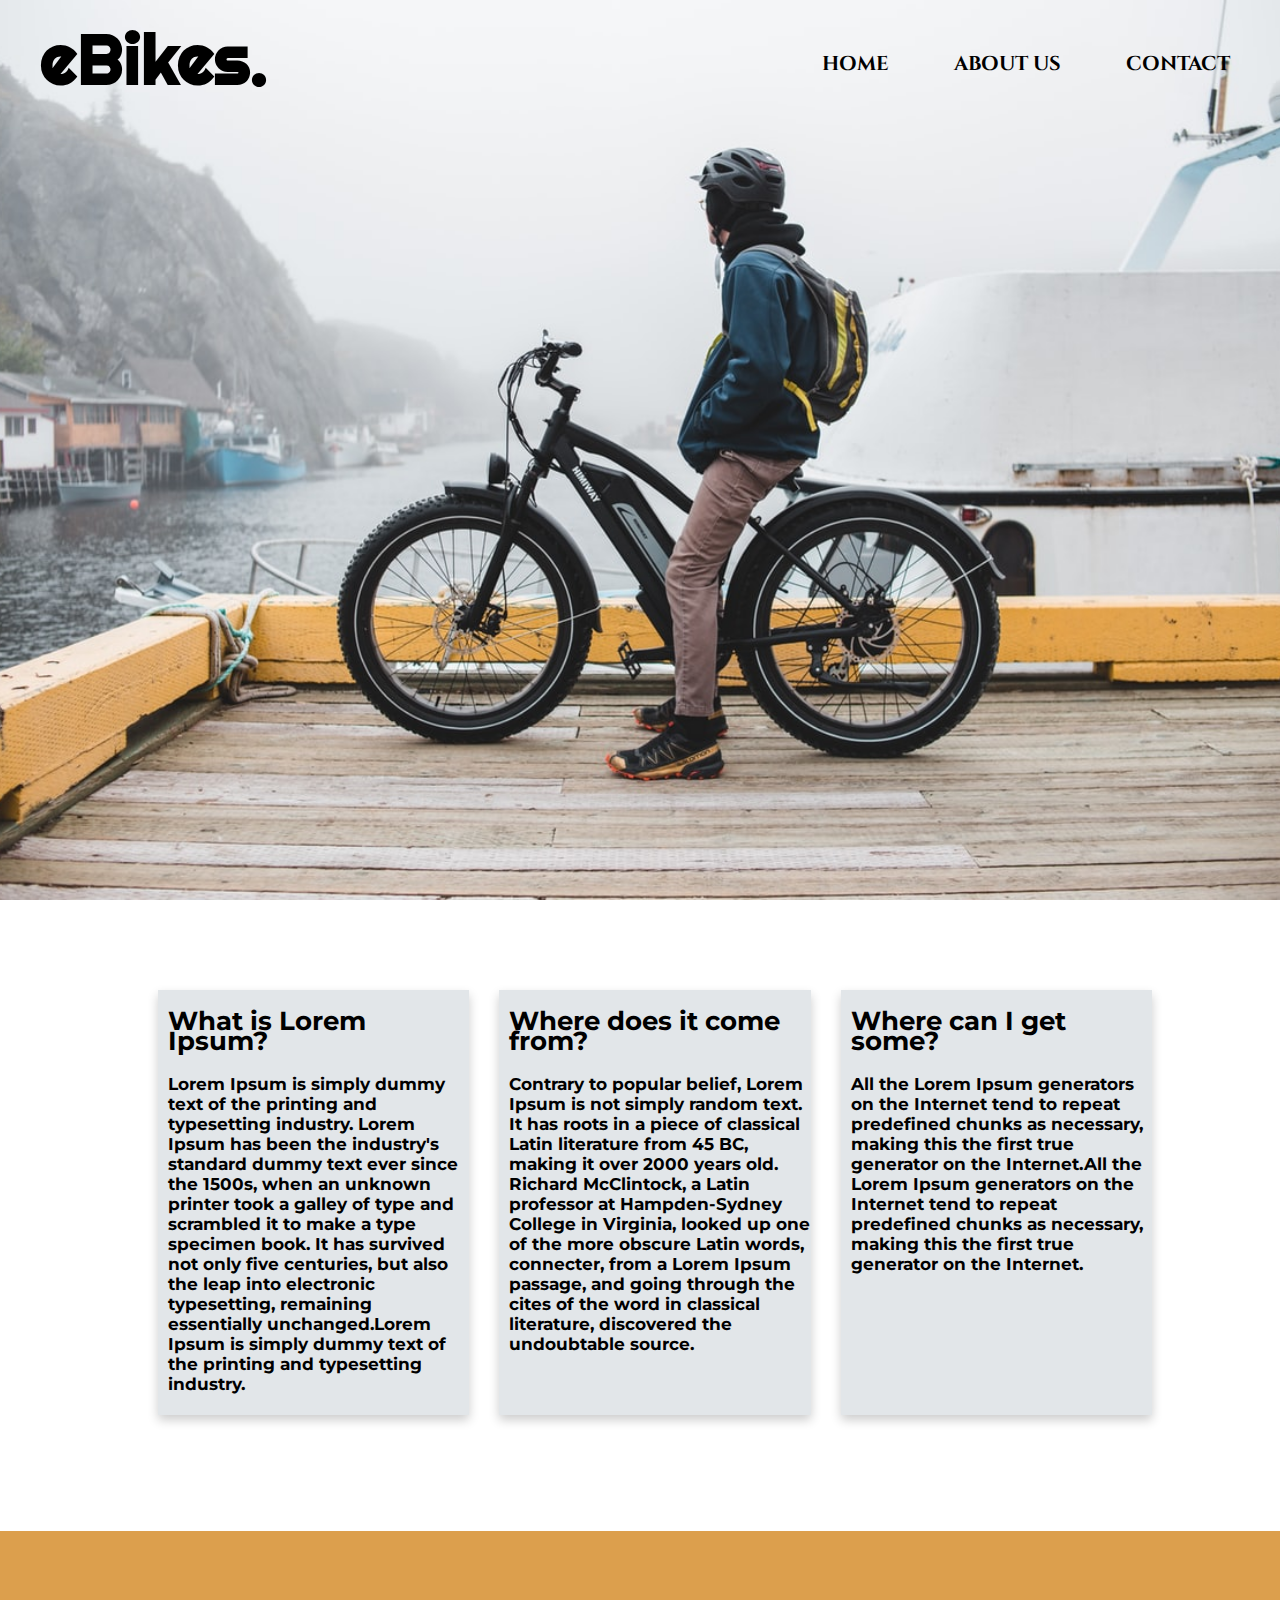
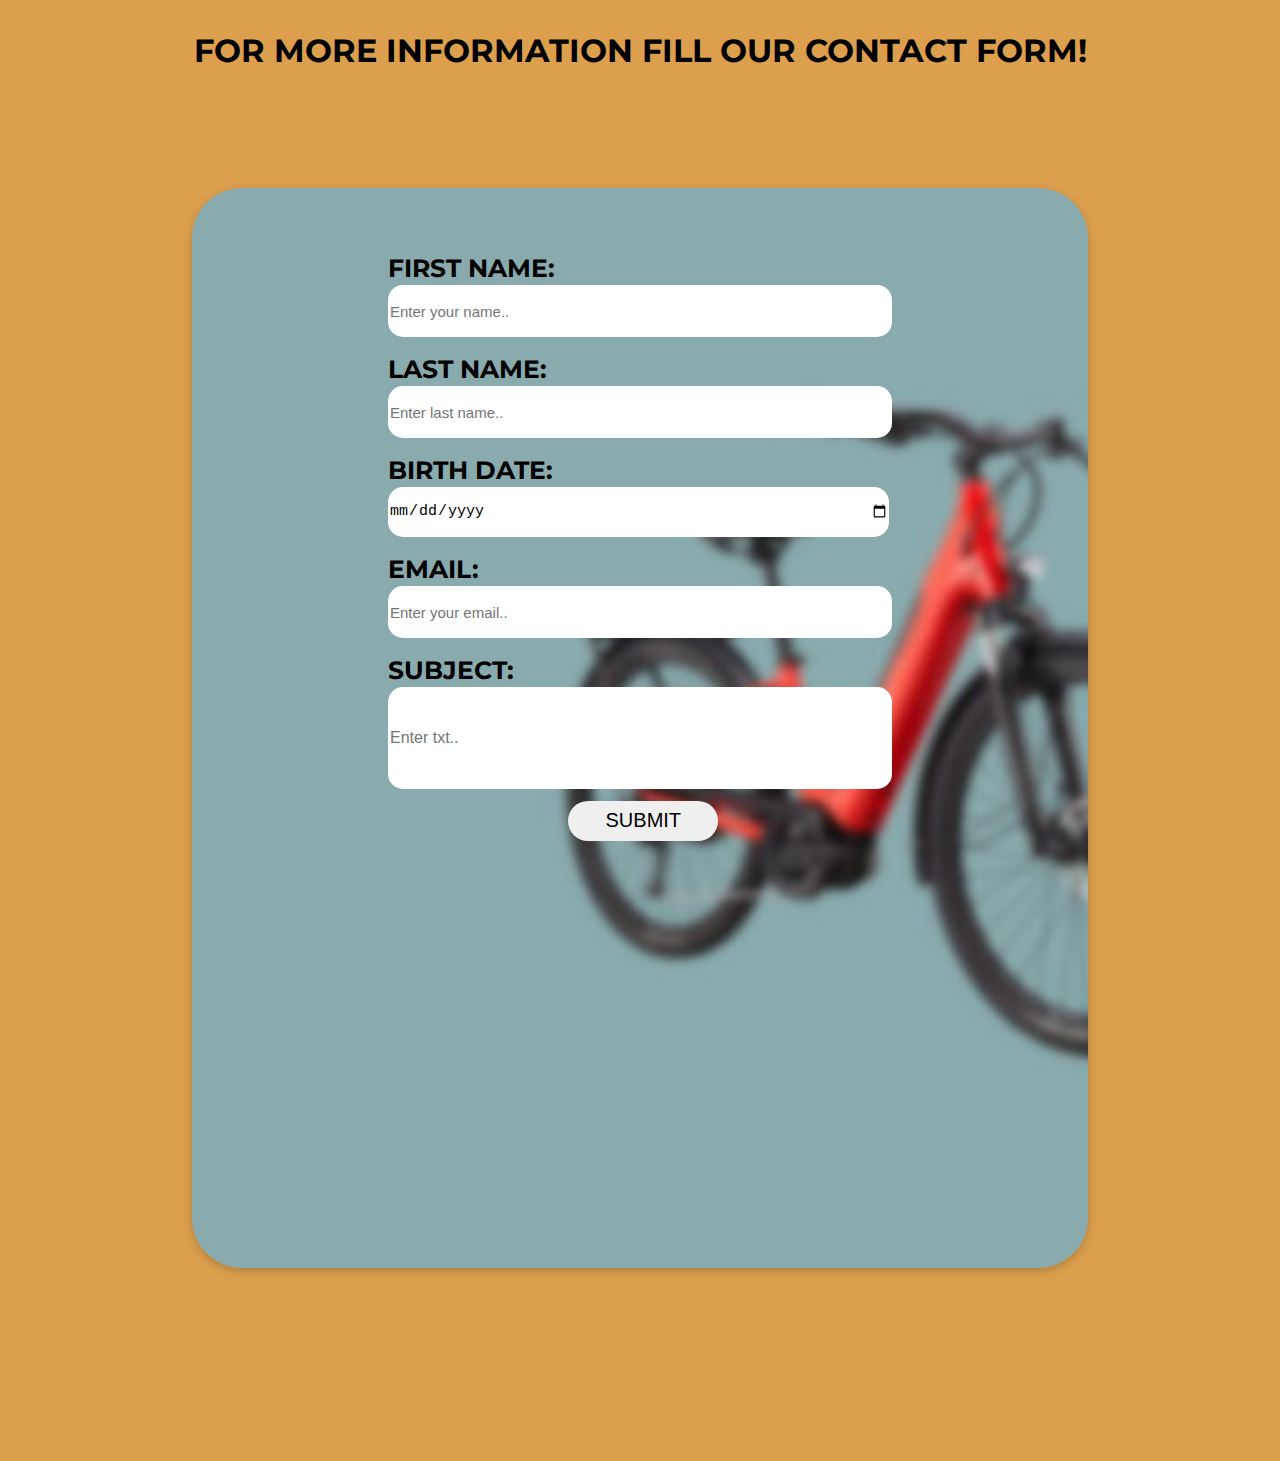
<file: simple-page/simple-page/index.html>
<!DOCTYPE html>

<html>
<head>
  <meta charset="utf-8">
  <meta http-equiv="X-UA-Compatible" content="IE=edge">
  <title></title>
  <meta name="description" content="">
  <meta name="viewport" content="width=device-width, initial-scale=1">
  <link rel="stylesheet" href="style.css">
</head>

<body>
  <section class="header">
    <div class="navbar">
      <a class="logo" href="#index.html">eBikes.</a>

      <ul>

        <li>
          <a href="index.html">Home</a>
        </li>

        <li>
          <a href="#about-us">about us</a>
        </li>

        <li>
          <a href="#contact">Contact</a>
        </li>

      </ul>
    </div>

  </section>

  <section id="about-us" class="about-us">

   <div class="text-style">
      <h2>What is Lorem Ipsum?</h2>
      <p>Lorem Ipsum is simply dummy text of the printing and typesetting industry. Lorem Ipsum has been the industry's
        standard dummy text ever since the 1500s, when an unknown printer took a galley of type and scrambled it to make
        a
        type specimen book. It has survived not only five centuries, but also the leap into electronic typesetting,
        remaining essentially unchanged.Lorem Ipsum is simply dummy text of the printing and typesetting industry. </p>
    </div>

    <div class="text-style">

      <h2>Where does it come from?</h2>
      <p>Contrary to popular belief, Lorem Ipsum is not simply random text. It has roots in a piece of classical Latin
        literature from 45 BC, making it over 2000 years old. Richard McClintock, a Latin professor at Hampden-Sydney
        College in Virginia, looked up one of the more obscure Latin words, connecter, from a Lorem Ipsum passage, and
        going through the
        cites of the word in classical literature, discovered the undoubtable source.</p>

    </div>
    <div class="text-style">
      <h2>Where can I get some?</h2>
      <p>All the Lorem Ipsum generators on the Internet tend to repeat predefined chunks as necessary, making this the
        first true
        generator on the Internet.All the Lorem Ipsum generators on the Internet tend to repeat predefined chunks as
        necessary, making this the first true
        generator on the Internet.</p>
    </div>

  </section>

  <section id="contact" class="contact-form">

    <h2 class="contact-form-header">For more information fill our Contact form!</h2>

    <div class="landingPageForm">

      <div class="errorMessage" id="error">

      </div>

      <form class="form-container" name="myForm" id="form" method="GET">
        <div class="input-container">
          <label for="fname">First Name:
            <div class="input-error-message" id="input-error"></div> 
          </label>
          <input class="input-field" type="text" id="fname" name="firstname" placeholder="Enter your name..">
          
        </div>

        <div class="input-container">
          <label for="lname">Last Name: 
            <div class="input-error-message" id="input-error"></div>
           </label>
          <input class="input-field" type="text" id="lname" name="lastname" placeholder="Enter last name..">
        </div>

        <div class="input-container">
          <label for="birth">Birth Date:
             <div class="input-error-message" id="input-error"></div> 
          </label>
          <input class="input-field" type="date" id="birth" name="birthdate">
        </div>

        <div class="input-container">
          <label for="email">Email:
             <div class="input-error-message" id="input-error"></div> 
          </label>
          <input class="input-field" type="email" id="email" name="email" placeholder="Enter your email..">
        </div>

        <div class="input-container">
          <label for="subject">Subject:
             <div class="input-error-message" id="input-error"></div> 
          </label>
          <input class="input-field-subject" type="text" id="subject" name="subject" placeholder="Enter txt..">
        </div>

        <button type="submit" class="btn">Submit</button>

    </div>
    </form>

  </section>

  <script src="script.js" async defer></script>
</body>

</html>
</file>
<file: simple-page/simple-page/style.css>
@import url('https://fonts.googleapis.com/css2?family=Righteous&display=swap');
@import url('https://fonts.googleapis.com/css2?family=Cinzel:wght@500&family=Righteous&display=swap');
@import url('https://fonts.googleapis.com/css2?family=Montserrat:wght@300&display=swap');


html,
body {
  margin: 0;
  padding: 0;
  height: 100%;
  width: 100%;
  font-family: 'Montserrat', sans-serif;
  font-weight: bold;
}



.header {
  margin: auto;
  width: 100%;
  height: 100%;
  background: url(images/elbike.jpg) no-repeat 50% 50%;
  position: relative;
  display: table;
  top: 0;
  background-size: cover;
}


.navbar {
  width: 100%;
  height: 100%;
  position: sticky;
}


.logo {
  font-size: 70px;
  position: absolute;
  top: 15px;
  left: 40px;
  text-decoration: none;
  font-family: 'Righteous', sans-serif;
  color: black;
  transition: 1s;
}


.header ul {
  list-style: none;
  position: absolute;
  right: 20px;
  display: inline-block;
}


.header ul li {
  display: inline-block;
  padding: 20px 30px 0 30px;
  font-size: 20px;
  text-transform: uppercase;
}


.header ul li a {
  text-decoration: none;
  font-family: 'Cinzel', sans-serif;
  color: black;
}


::after {
  content: "";
  display: block;
  width: 0;
  height: 2px;
  background: black;
  transition: width .3s;
}


.header ul li a:hover::after {
  width: 100%;
  transition: width .3s;
}


.logo:hover {
  font-size: 90px;
}



.about-us {
  margin-top: 0;
  display: flex;
  flex-direction: row;
  justify-content: center;
  padding: 7% 10%;
  width: auto;
  height: auto;
}


.text-style {

  flex-direction: column;
  justify-content: center;
  width: 100%;
  padding-left: 10px;
  align-items: baseline;
  margin-left: 30px;
  line-height: 20px;
  text-align: left;
  font-size: 17px;
  box-shadow: 0 5px 10px rgb(0 0 0 / 0.2);
  background-color: #E2E6E9;
}



.contact-form {
  width: 100%;
  height: 170vh;
  background-color: #DC9F4D;
}


.landingPageForm {
  width: 70%;
  height: 120vh;
  background-image: url(images/rsz_gear-cannondale-adventure-neo-3.jpg);
  background-size: cover;
  position: absolute;
  box-shadow: 0 3px 10px rgb(0 0 0 / 0.2);
  border-radius: 50px;
  margin: 7% 0 0 15%;
  display: flex;
  justify-content: center;
  font-size: 30px;
}

.form-container {
  float: left;
  padding-top: 50px;
}

.input-container {
  width: 100%;
  margin-top: 15px;
  font-size: 25px;
  text-transform: uppercase;
}

.input-field {
  width: 500px;
  height: 50px;
  font-size: 15px;
  border: none;
  border-radius: 15px;
}

.input-field-subject {
  width: 500px;
  height: 100px;
  font-size: 1rem;
  border-radius: 15px;
  border: none;
}

.contact-form-header {
  text-align: center;
  padding-top: 100px;
  text-transform: uppercase;
  font-size: 2rem;
}

.btn {
  width: 150px;
  height: 40px;
  margin-top: 10px;
  font-size: 20px;
  position: absolute;
  left: 42%;
  border-radius: 20px;
  border: none;
  text-transform: uppercase;
}

.btn:hover {
  box-shadow: 0 3px 10px rgb(0 0 0 / 0.2);
}

.errorMessage {
  position: absolute;
  display: inline-block;
  font-size: 20px;
}

.input-error-message {
   position: relative;
   left: 80px;
   display: inline-block;
   font-size: 15px;
   color: red;
   
}

@media only screen and (max-width:500px) {

  .header ul {
    margin-top: 70px;
  }

  .header {
    background-size: cover;
    max-width: 150%;
  }

  .text-style {
    height: 300px;
    overflow: scroll;
  }

  .landingPageForm {
    overflow: hidden;
  }

  .input-field {
    width: auto;
    height: auto;
    margin-left: 0;
  }

  .input-container {
    margin-left: 0;
    font-size: 20px;
    width: auto;
    height: auto;
  }

  .input-field-subject {
    width: auto;
    height: auto;
  }

  .btn {
    width: auto;
    height: auto;
  }

}

@media only screen and (max-width: 700px) {

  .header ul li {
    display: block;
  }

  .text-style {
    height: 300px;
    overflow: scroll;
  }

  .landingPageForm {
    overflow: hidden;
  }

  .input-field {
    width: auto;
    height: auto;
  }

  .input-container {
    margin-left: 10%;
    font-size: 20px;
  }

  .input-field-subject {
    width: auto;
    height: auto;
  }
}

@media only screen and (min-width: 992px) {
  .header ul {
    margin-top: 30px;
  }

  .text-style {
    width: 80%;
  }
}
</file>
